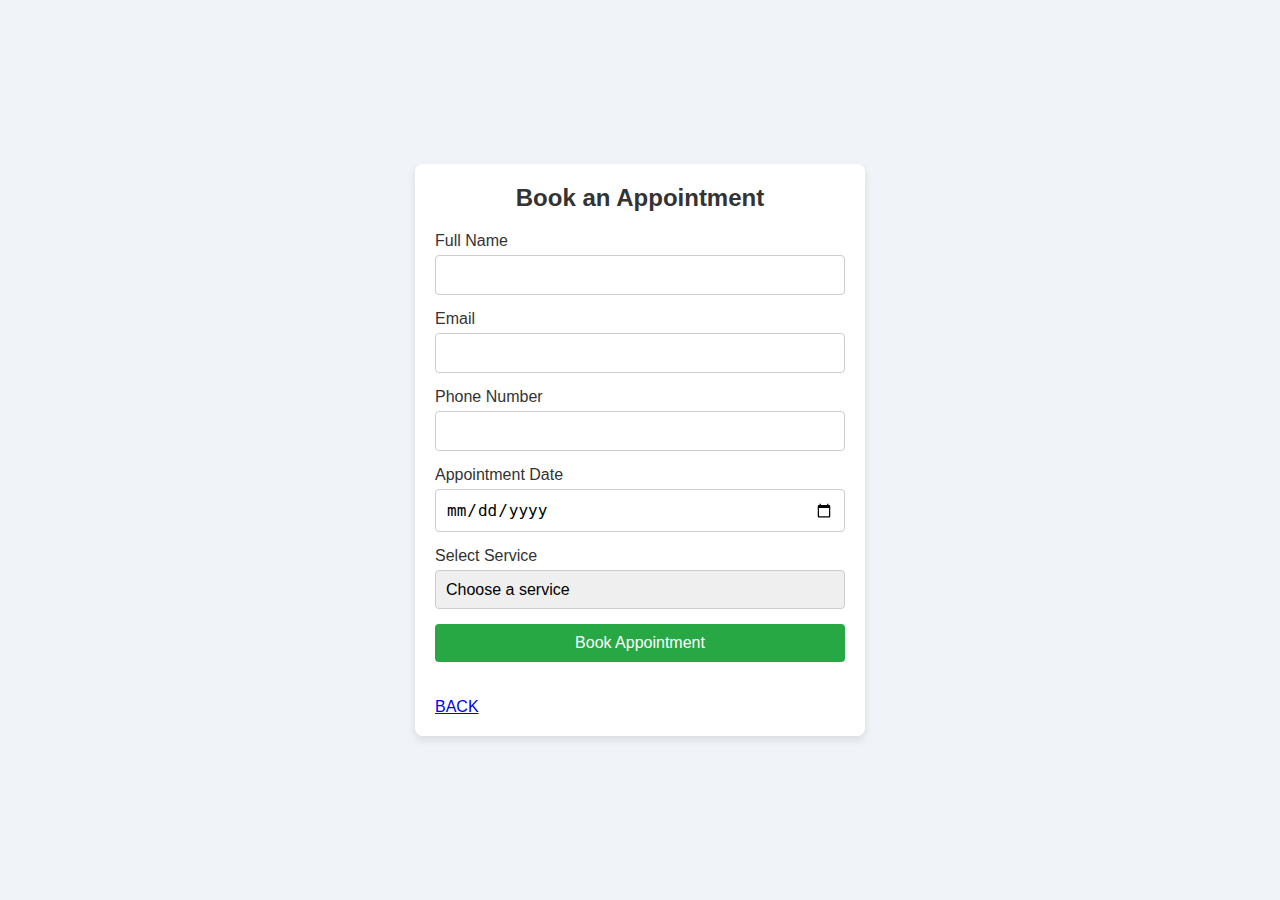
<file: apoint.html>
<!DOCTYPE html>
<html lang="en">
<head>
    <meta charset="UTF-8">
    <meta name="viewport" content="width=device-width, initial-scale=1.0">
    <title>Booking Appointment Form summit view....</title>
    <style>
        * {
            margin: 0;
            padding: 0;
            box-sizing: border-box;
        }

        body {
            font-family: 'Arial', sans-serif;
            background-color: #f0f4f8;
            display: flex;
            justify-content: center;
            align-items: center;
            height: 100vh;
        }

        .container {
            width: 100%;
            max-width: 450px;
            padding: 20px;
            background-color: white;
            border-radius: 8px;
            box-shadow: 0 4px 8px rgba(0, 0, 0, 0.1);
        }

        .form-container h2 {
            text-align: center;
            margin-bottom: 20px;
            color: #333;
        }

        .input-group {
            margin-bottom: 15px;
        }

        .input-group label {
            display: block;
            margin-bottom: 5px;
            color: #333;
            font-weight: 500;
        }

        .input-group input,
        .input-group select {
            width: 100%;
            padding: 10px;
            border: 1px solid #ccc;
            border-radius: 4px;
            font-size: 16px;
        }

        .input-group select {
            appearance: none;
        }

        button {
            width: 100%;
            padding: 10px;
            background-color: #28a745;
            color: white;
            border: none;
            border-radius: 4px;
            font-size: 16px;
            cursor: pointer;
        }

        button:hover {
            background-color: #218838;
        }

        @media (max-width: 600px) {
            .container {
                padding: 15px;
            }

            .input-group input,
            .input-group select {
                padding: 8px;
                font-size: 14px;
            }

            button {
                padding: 8px;
                font-size: 14px;
            }
        }
    </style>
</head>
<body>
    <div class="container">
        <div class="form-container">
            <h2>Book an Appointment</h2>
            <form action="#" method="POST">
                <div class="input-group">
                    <label for="name">Full Name</label>
                    <input type="text" id="name" name="name" required>
                </div>
                <div class="input-group">
                    <label for="email">Email</label>
                    <input type="email" id="email" name="email" required>
                </div>
                <div class="input-group">
                    <label for="phone">Phone Number</label>
                    <input type="tel" id="phone" name="phone" required>
                </div>
                <div class="input-group">
                    <label for="date">Appointment Date</label>
                    <input type="date" id="date" name="date" required>
                </div>
                <div class="input-group">
                    <label for="service">Select Service</label>
                    <select id="service" name="service" required>
                        <option value="" disabled selected>Choose a service</option>
                        <option value="consultation">Consultation</option>
                        <option value="therapy">Therapy</option>
                        <option value="diagnosis">Diagnosis</option>
                    </select>
                </div>
                <button type="submit">Book Appointment</button>
            </form> <br> <br>

            <a href="./index.html" target="_parent"> BACK</a>
        </div>
    </div>
</body>
</html>
</file>
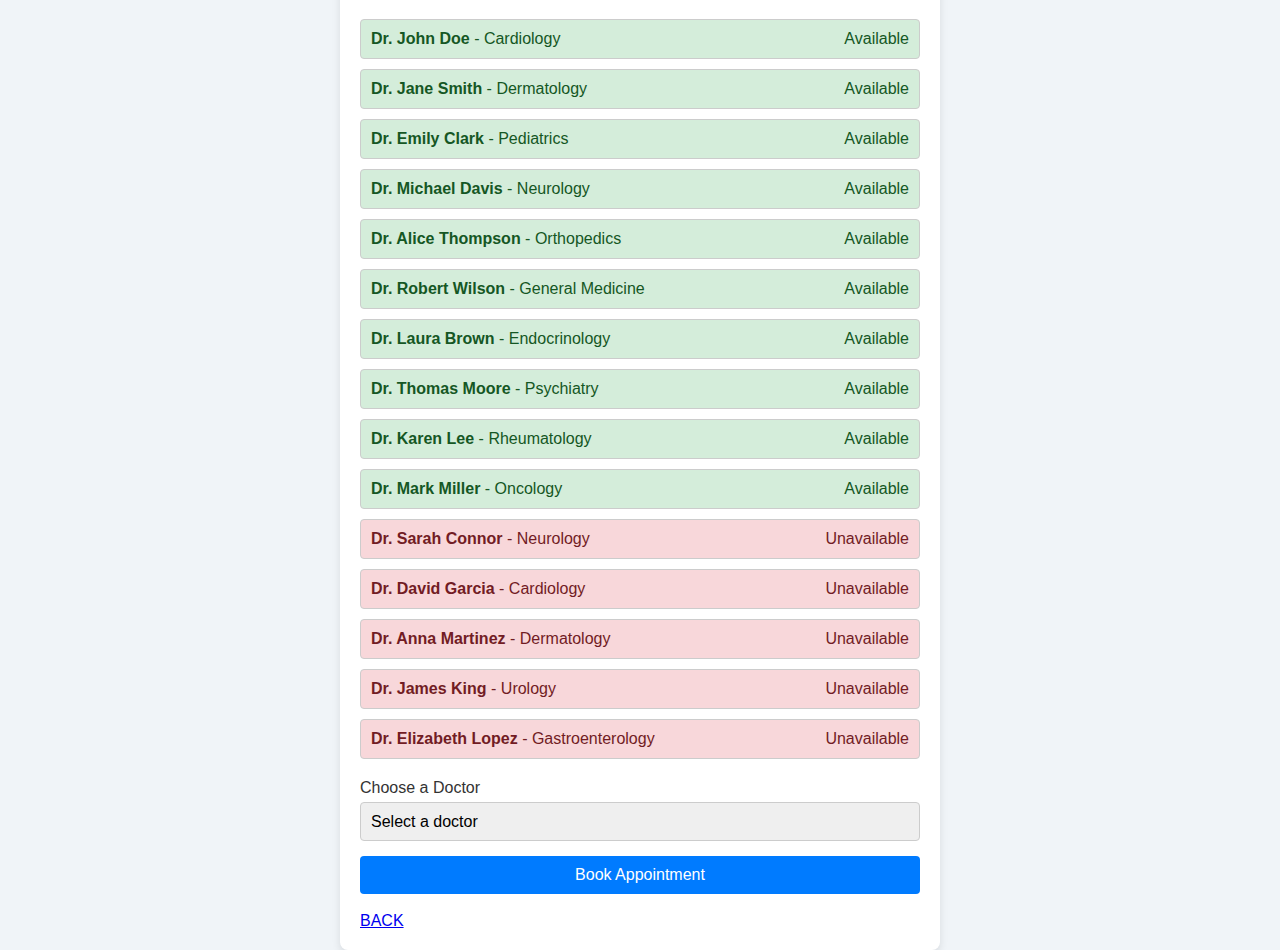
<file: book-now.html>
<!DOCTYPE html>
<html lang="en">
<head>
    <meta charset="UTF-8">
    <meta name="viewport" content="width=device-width, initial-scale=1.0">
    <title>Booking doctor summit view...</title>
    <style>
        * {
            margin: 0;
            padding: 0;
            box-sizing: border-box;
        }

        body {
            font-family: 'Arial', sans-serif;
            background-color: #f0f4f8;
            display: flex;
            justify-content: center;
            align-items: center;
            height: 100vh;
        }

        .container {
            width: 100%;
            max-width: 600px;
            padding: 20px;
            background-color: white;
            border-radius: 8px;
            box-shadow: 0 4px 8px rgba(0, 0, 0, 0.1);
        }

        .form-container h2 {
            text-align: center;
            margin-bottom: 20px;
            color: #333;
        }

        .input-group {
            margin-bottom: 15px;
        }

        .input-group label {
            display: block;
            margin-bottom: 5px;
            color: #333;
            font-weight: 500;
        }

        .input-group select {
            width: 100%;
            padding: 10px;
            border: 1px solid #ccc;
            border-radius: 4px;
            font-size: 16px;
            appearance: none;
        }

        .doctor-list {
            margin-bottom: 20px;
        }

        .doctor {
            padding: 10px;
            margin-bottom: 10px;
            border: 1px solid #ccc;
            border-radius: 4px;
            display: flex;
            justify-content: space-between;
            align-items: center;
        }

        .doctor.available {
            background-color: #d4edda;
            color: #155724;
        }

        .doctor.unavailable {
            background-color: #f8d7da;
            color: #721c24;
        }

        .doctor-info {
            font-size: 16px;
        }

        button {
            width: 100%;
            padding: 10px;
            background-color: #007bff;
            color: white;
            border: none;
            border-radius: 4px;
            font-size: 16px;
            cursor: pointer;
        }

        button:hover {
            background-color: #0056b3;
        }

        @media (max-width: 600px) {
            .container {
                padding: 15px;
            }

            .input-group select {
                padding: 8px;
                font-size: 14px;
            }

            button {
                padding: 8px;
                font-size: 14px;
            }
        }
    </style>
</head>
<body>
    <div class="container">
        <div class="form-container">
            <h2>Book Doctor Now</h2>

            <!-- Doctor Selection List -->
            <div class="doctor-list">
                <div class="doctor available">
                    <div class="doctor-info">
                        <strong>Dr. John Doe</strong> - Cardiology
                    </div>
                    <span>Available</span>
                </div>
                <div class="doctor available">
                    <div class="doctor-info">
                        <strong>Dr. Jane Smith</strong> - Dermatology
                    </div>
                    <span>Available</span>
                </div>
                <div class="doctor available">
                    <div class="doctor-info">
                        <strong>Dr. Emily Clark</strong> - Pediatrics
                    </div>
                    <span>Available</span>
                </div>
                <div class="doctor available">
                    <div class="doctor-info">
                        <strong>Dr. Michael Davis</strong> - Neurology
                    </div>
                    <span>Available</span>
                </div>
                <div class="doctor available">
                    <div class="doctor-info">
                        <strong>Dr. Alice Thompson</strong> - Orthopedics
                    </div>
                    <span>Available</span>
                </div>
                <div class="doctor available">
                    <div class="doctor-info">
                        <strong>Dr. Robert Wilson</strong> - General Medicine
                    </div>
                    <span>Available</span>
                </div>
                <div class="doctor available">
                    <div class="doctor-info">
                        <strong>Dr. Laura Brown</strong> - Endocrinology
                    </div>
                    <span>Available</span>
                </div>
                <div class="doctor available">
                    <div class="doctor-info">
                        <strong>Dr. Thomas Moore</strong> - Psychiatry
                    </div>
                    <span>Available</span>
                </div>
                <div class="doctor available">
                    <div class="doctor-info">
                        <strong>Dr. Karen Lee</strong> - Rheumatology
                    </div>
                    <span>Available</span>
                </div>
                <div class="doctor available">
                    <div class="doctor-info">
                        <strong>Dr. Mark Miller</strong> - Oncology
                    </div>
                    <span>Available</span>
                </div>

                <div class="doctor unavailable">
                    <div class="doctor-info">
                        <strong>Dr. Sarah Connor</strong> - Neurology
                    </div>
                    <span>Unavailable</span>
                </div>
                <div class="doctor unavailable">
                    <div class="doctor-info">
                        <strong>Dr. David Garcia</strong> - Cardiology
                    </div>
                    <span>Unavailable</span>
                </div>
                <div class="doctor unavailable">
                    <div class="doctor-info">
                        <strong>Dr. Anna Martinez</strong> - Dermatology
                    </div>
                    <span>Unavailable</span>
                </div>
                <div class="doctor unavailable">
                    <div class="doctor-info">
                        <strong>Dr. James King</strong> - Urology
                    </div>
                    <span>Unavailable</span>
                </div>
                <div class="doctor unavailable">
                    <div class="doctor-info">
                        <strong>Dr. Elizabeth Lopez</strong> - Gastroenterology
                    </div>
                    <span>Unavailable</span>
                </div>
            </div>

            <!-- Booking Form -->
            <form action="#" method="POST">
                <div class="input-group">
                    <label for="doctor">Choose a Doctor</label>
                    <select id="doctor" name="doctor" required>
                        <option value="" disabled selected>Select a doctor</option>
                        <option value="dr_john_doe">Dr. John Doe - Cardiology (Available)</option>
                        <option value="dr_jane_smith">Dr. Jane Smith - Dermatology (Available)</option>
                        <option value="dr_emily_clark">Dr. Emily Clark - Pediatrics (Available)</option>
                        <option value="dr_michael_davis">Dr. Michael Davis - Neurology (Available)</option>
                        <option value="dr_alice_thompson">Dr. Alice Thompson - Orthopedics (Available)</option>
                        <option value="dr_robert_wilson">Dr. Robert Wilson - General Medicine (Available)</option>
                        <option value="dr_laura_brown">Dr. Laura Brown - Endocrinology (Available)</option>
                        <option value="dr_thomas_moore">Dr. Thomas Moore - Psychiatry (Available)</option>
                        <option value="dr_karen_lee">Dr. Karen Lee - Rheumatology (Available)</option>
                        <option value="dr_mark_miller">Dr. Mark Miller - Oncology (Available)</option>
                        <option value="dr_sarah_connor" disabled>Dr. Sarah Connor - Neurology (Unavailable)</option>
                        <option value="dr_david_garcia" disabled>Dr. David Garcia - Cardiology (Unavailable)</option>
                        <option value="dr_anna_martinez" disabled>Dr. Anna Martinez - Dermatology (Unavailable)</option>
                        <option value="dr_james_king" disabled>Dr. James King - Urology (Unavailable)</option>
                        <option value="dr_elizabeth_lopez" disabled>Dr. Elizabeth Lopez - Gastroenterology (Unavailable)</option>
                    </select>
                </div>
                <button type="submit">Book Appointment</button>
                <br> <br>
                <a href="./index.html" target="_parent">BACK</a>
            </form>
        </div>
    </div>
</body>
</html>
</file>
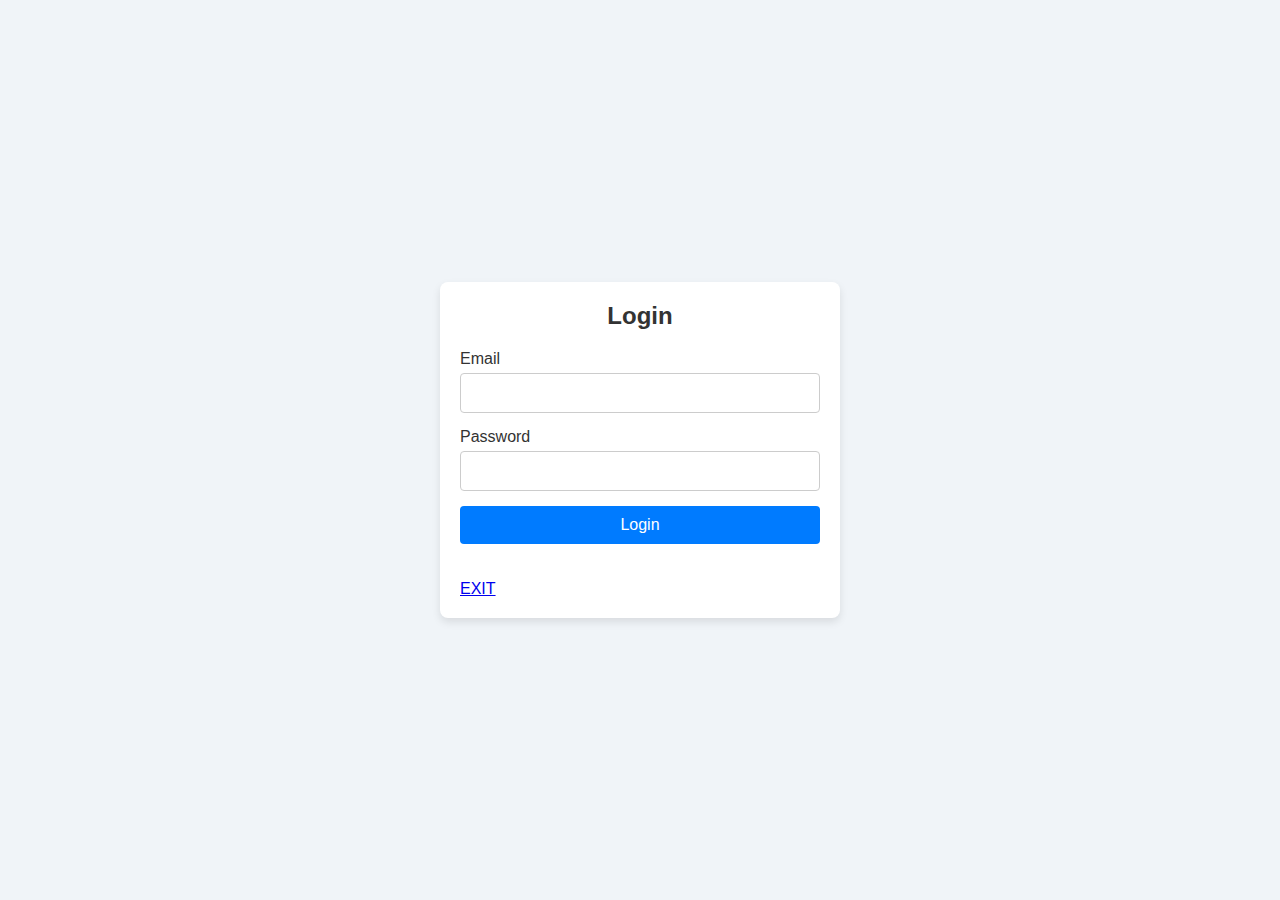
<file: login.html>
<!DOCTYPE html>
<html lang="en">
<head>
    <meta charset="UTF-8">
    <meta name="viewport" content="width=device-width, initial-scale=1.0">
    <title>logging sumit view...</title>
    <style>
        * {
            margin: 0;
            padding: 0;
            box-sizing: border-box;
        }

        body {
            font-family: 'Arial', sans-serif;
            background-color: #f0f4f8;
            display: flex;
            justify-content: center;
            align-items: center;
            height: 100vh;
        }

        .container {
            width: 100%;
            max-width: 400px;
            padding: 20px;
            background-color: white;
            border-radius: 8px;
            box-shadow: 0 4px 8px rgba(0, 0, 0, 0.1);
        }

        .form-container h2 {
            text-align: center;
            margin-bottom: 20px;
            color: #333;
        }

        .input-group {
            margin-bottom: 15px;
        }

        .input-group label {
            display: block;
            margin-bottom: 5px;
            color: #333;
            font-weight: 500;
        }

        .input-group input {
            width: 100%;
            padding: 10px;
            border: 1px solid #ccc;
            border-radius: 4px;
            font-size: 16px;
        }

        button {
            width: 100%;
            padding: 10px;
            background-color: #007bff;
            color: white;
            border: none;
            border-radius: 4px;
            font-size: 16px;
            cursor: pointer;
        }

        button:hover {
            background-color: #0056b3;
        }

        @media (max-width: 600px) {
            .container {
                padding: 15px;
            }

            .input-group input {
                padding: 8px;
                font-size: 14px;
            }

            button {
                padding: 8px;
                font-size: 14px;
            }
            a{
                background-color:black;
                color:white;
                position:relative;
                left:0:
            }
        }
    </style>
</head>
<body>
    <div class="container">
        <div class="form-container">
            <h2>Login</h2>
            <form action="#" method="POST">
                <div class="input-group">
                    <label for="email">Email</label>
                    <input type="email" id="email" name="email" required>
                </div>
                <div class="input-group">
                    <label for="password">Password</label>
                    <input type="password" id="password" name="password" required>
                </div>
                <button type="submit">Login</button> <br> <br> <br>
                <a href="./index.html" target="_parent">EXIT</a>
            </form>
        </div>
    </div>
</body>
</html>
</file>
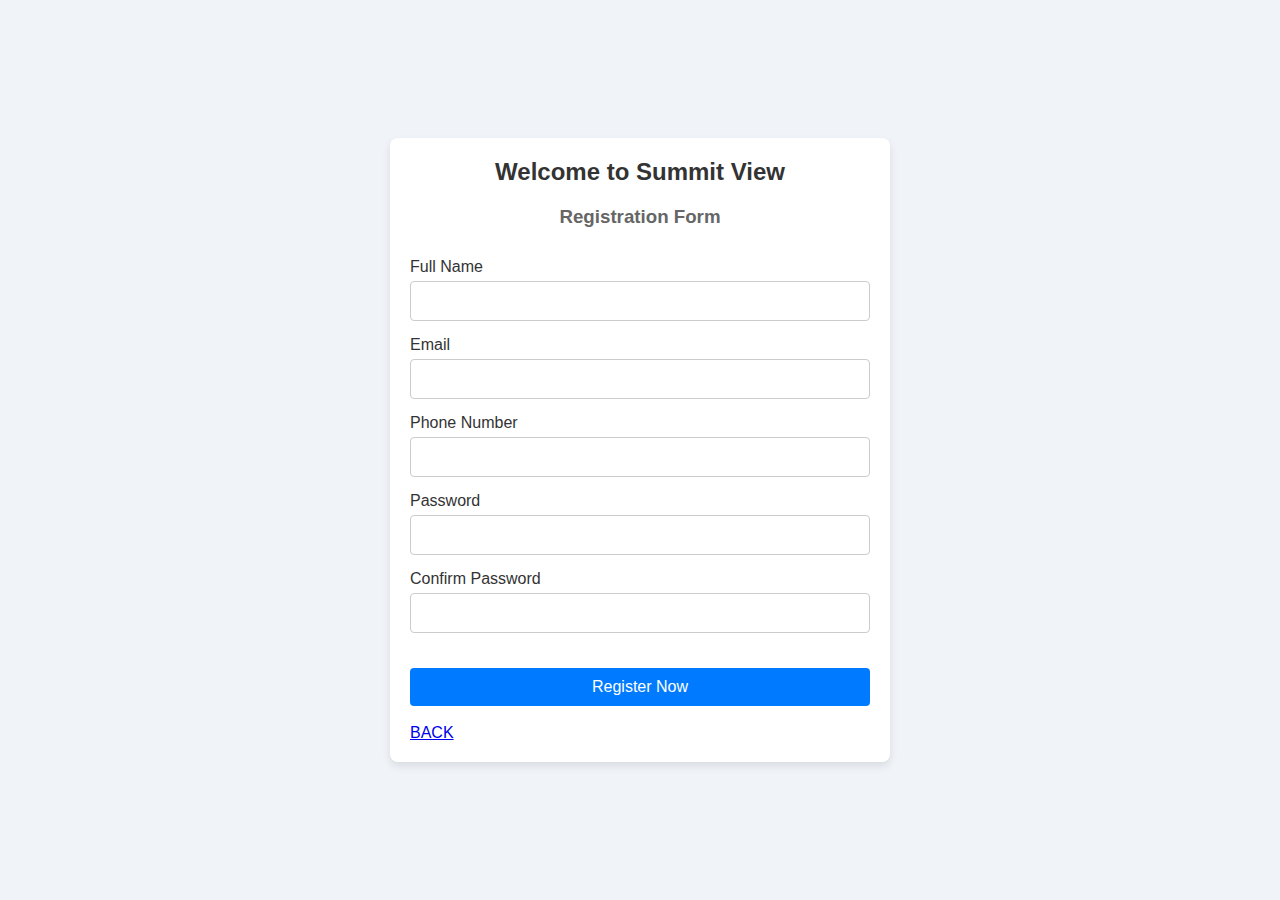
<file: register.html>
<!DOCTYPE html>
<html lang="en">
<head>
    <meta charset="UTF-8">
    <meta name="viewport" content="width=device-width, initial-scale=1.0">
    <title>Summit View Registration Form...</title>
    <style>
        * {
            margin: 0;
            padding: 0;
            box-sizing: border-box;
        }

        body {
            font-family: 'Arial', sans-serif;
            background-color: #f0f4f8;
            display: flex;
            justify-content: center;
            align-items: center;
            height: 100vh;
        }

        .container {
            width: 100%;
            max-width: 500px;
            padding: 20px;
            background-color: white;
            border-radius: 8px;
            box-shadow: 0 4px 8px rgba(0, 0, 0, 0.1);
        }

        .form-container h2 {
            text-align: center;
            margin-bottom: 20px;
            color: #333;
        }

        .form-container h3 {
            text-align: center;
            margin-bottom: 30px;
            color: #666;
        }

        .input-group {
            margin-bottom: 15px;
        }

        .input-group label {
            display: block;
            margin-bottom: 5px;
            color: #333;
            font-weight: 500;
        }

        .input-group input {
            width: 100%;
            padding: 10px;
            border: 1px solid #ccc;
            border-radius: 4px;
            font-size: 16px;
        }

        button {
            width: 100%;
            padding: 10px;
            background-color: #007bff;
            color: white;
            border: none;
            border-radius: 4px;
            font-size: 16px;
            cursor: pointer;
            margin-top: 20px;
        }

        button:hover {
            background-color: #0056b3;
        }

        @media (max-width: 600px) {
            .container {
                padding: 15px;
            }

            .input-group input {
                padding: 8px;
                font-size: 14px;
            }

            button {
                padding: 8px;
                font-size: 14px;
            }
        }
    </style>
</head>
<body>
    <div class="container">
        <div class="form-container">
            <h2>Welcome to Summit View</h2>
            <h3>Registration Form</h3>
            <form action="#" method="POST">
                <div class="input-group">
                    <label for="name">Full Name</label>
                    <input type="text" id="name" name="name" required>
                </div>
                <div class="input-group">
                    <label for="email">Email</label>
                    <input type="email" id="email" name="email" required>
                </div>
                <div class="input-group">
                    <label for="phone">Phone Number</label>
                    <input type="tel" id="phone" name="phone" required>
                </div>
                <div class="input-group">
                    <label for="password">Password</label>
                    <input type="password" id="password" name="password" required>
                </div>
                <div class="input-group">
                    <label for="confirm-password">Confirm Password</label>
                    <input type="password" id="confirm-password" name="confirm-password" required>
                </div>
                <button type="submit">Register Now</button> <br> <br>
                <a href="./index.html" target="_parent">BACK</a>
            </form>
        </div>
    </div>

</body>
</html>
</file>
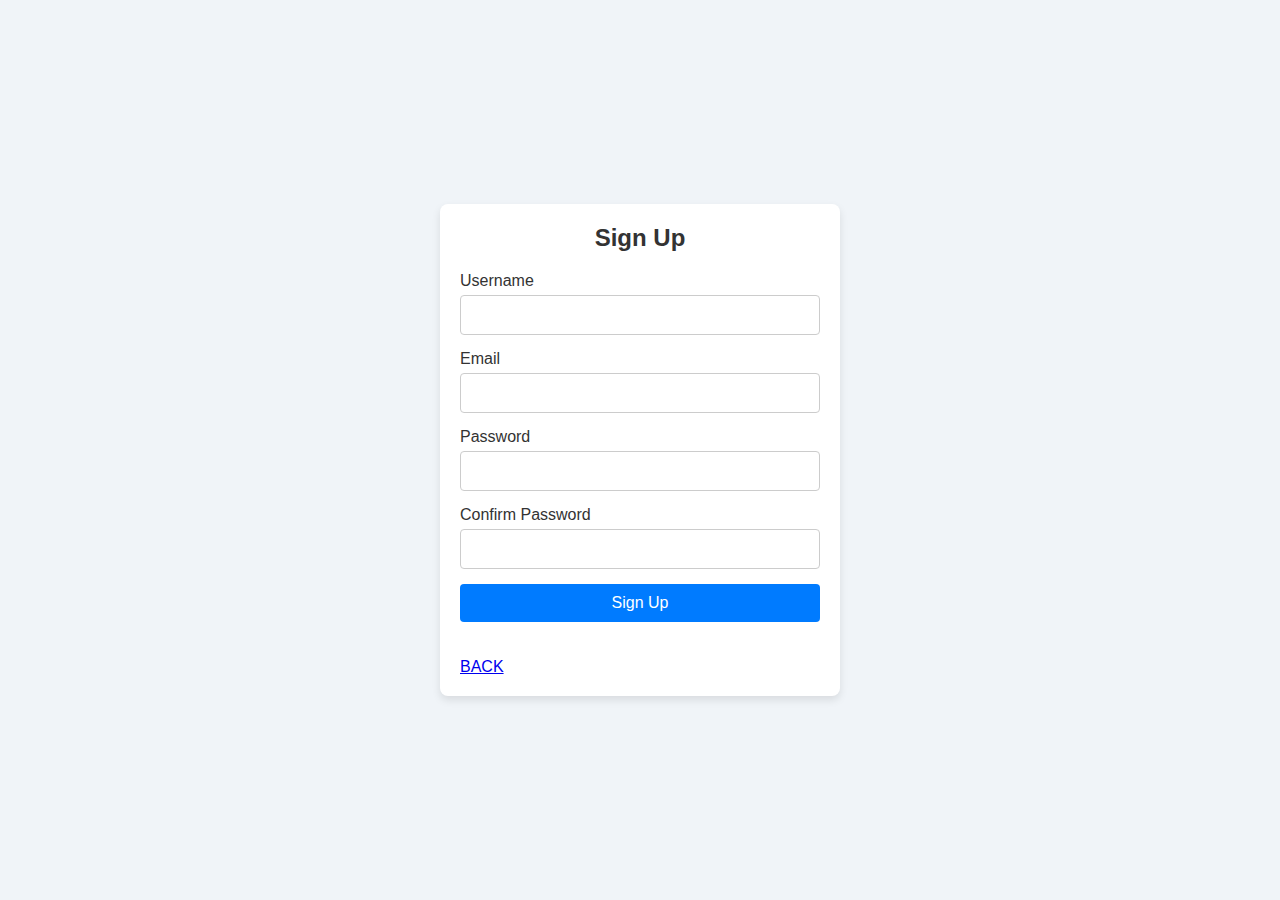
<file: sign.html>
<!DOCTYPE html>
<html lang="en">
<head>
    <meta charset="UTF-8">
    <meta name="viewport" content="width=device-width, initial-scale=1.0">
    <title>Sign-Up summit view</title>
    <style>
        * {
            margin: 0;
            padding: 0;
            box-sizing: border-box;
        }

        body {
            font-family: 'Arial', sans-serif;
            background-color: #f0f4f8;
            display: flex;
            justify-content: center;
            align-items: center;
            height: 100vh;
        }

        .container {
            width: 100%;
            max-width: 400px;
            padding: 20px;
            background-color: white;
            border-radius: 8px;
            box-shadow: 0 4px 8px rgba(0, 0, 0, 0.1);
        }

        .form-container h2 {
            text-align: center;
            margin-bottom: 20px;
            color: #333;
        }

        .input-group {
            margin-bottom: 15px;
        }

        .input-group label {
            display: block;
            margin-bottom: 5px;
            color: #333;
            font-weight: 500;
        }

        .input-group input {
            width: 100%;
            padding: 10px;
            border: 1px solid #ccc;
            border-radius: 4px;
            font-size: 16px;
        }

        button {
            width: 100%;
            padding: 10px;
            background-color: #007bff;
            color: white;
            border: none;
            border-radius: 4px;
            font-size: 16px;
            cursor: pointer;
        }

        button:hover {
            background-color: #0056b3;
        }

        @media (max-width: 600px) {
            .container {
                padding: 15px;
            }

            .input-group input {
                padding: 8px;
                font-size: 14px;
            }

            button {
                padding: 8px;
                font-size: 14px;
            }
        }
    </style>
</head>
<body>
    <div class="container">
        <div class="form-container">
            <h2>Sign Up</h2>
            <form action="#" method="POST">
                <div class="input-group">
                    <label for="username">Username</label>
                    <input type="text" id="username" name="username" required>
                </div>
                <div class="input-group">
                    <label for="email">Email</label>
                    <input type="email" id="email" name="email" required>
                </div>
                <div class="input-group">
                    <label for="password">Password</label>
                    <input type="password" id="password" name="password" required>
                </div>
                <div class="input-group">
                    <label for="confirm-password">Confirm Password</label>
                    <input type="password" id="confirm-password" name="confirm-password" required>
                </div>
                <button type="submit">Sign Up</button> <br> <br> <br> 
                <a href="./index.html" target="_parent">BACK</a>
            </form>
        </div>
    </div>
</body>
</html>
</file>
